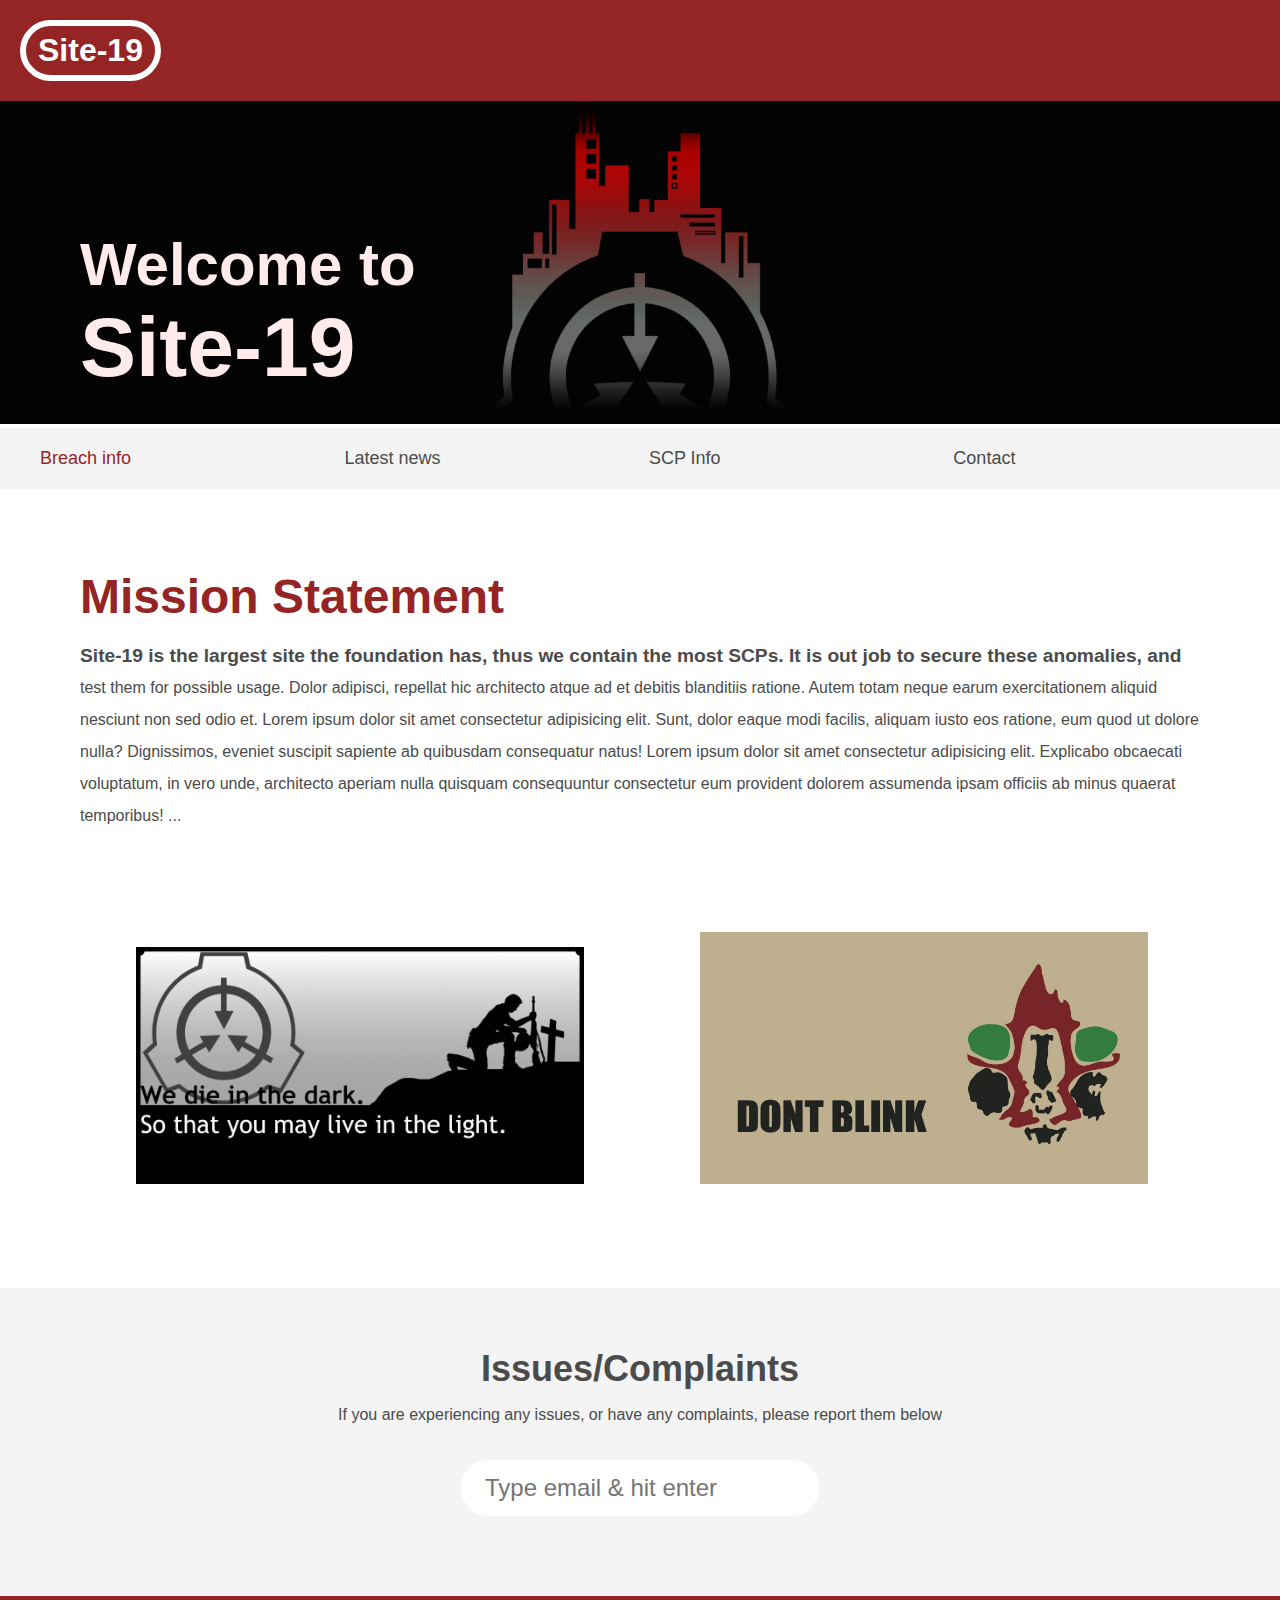
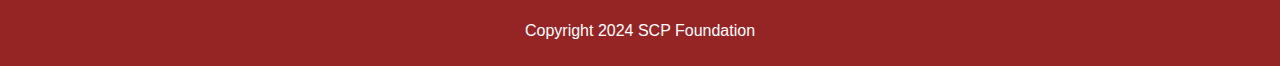
<file: index.html>
<!DOCTYPE html>
<html>
  <head>
    <meta name="viewport" content="width=device-width, initial-scale=1.0" />
    <link rel="stylesheet" href="styles.css" />
    <title>Marioclub</title>
  </head>
  <body>
    <header>
      <h1>Site-19</h1>
    </header>
    <section class="banner">
      <img src="img/TheFoundationbanner2.png" alt="site-19 banner" />
      <div class="welcome">
        <h2>Welcome to <br /><span>Site-19</span></h2>
      </div>
    </section>
    <nav class="main-nav">
      <ul>
        <li><a href="/join.html" class="join">Breach info</a></li>
        <li><a href="/new.html">Latest news</a></li>
        <li><a href="/games.html">SCP Info</a></li>
        <li><a href="/contac.html">Contact</a></li>
      </ul>
    </nav>
    <main>
      <article>
        <h2>Mission Statement</h2>
        <p class="Site19">
          Site-19 is the largest site the foundation has, thus we contain the
          most SCPs. It is out job to secure these anomalies, and test them for
          possible usage. Dolor adipisci, repellat hic architecto atque ad et
          debitis blanditiis ratione. Autem totam neque earum exercitationem
          aliquid nesciunt non sed odio et. Lorem ipsum dolor sit amet
          consectetur adipisicing elit. Sunt, dolor eaque modi facilis, aliquam
          iusto eos ratione, eum quod ut dolore nulla? Dignissimos, eveniet
          suscipit sapiente ab quibusdam consequatur natus! Lorem ipsum dolor
          sit amet consectetur adipisicing elit. Explicabo obcaecati voluptatum,
          in vero unde, architecto aperiam nulla quisquam consequuntur
          consectetur eum provident dolorem assumenda ipsam officiis ab minus
          quaerat temporibus!
        </p>
      </article>
      <ul class="images">
        <li>
          <img
            src="img/uelilgbipxv21.png"
            alt="we die in the dark, so you may live in the light"
          />
        </li>
        <li><img src="img/wp2057413.webp" alt="dont blink" /></li>
      </ul>
    </main>
    <section class="join">
      <h2>Issues/Complaints</h2>
      <p>
        If you are experiencing any issues, or have any complaints, please
        report them below
      </p>
      <form>
        <input
          type="email"
          name="email"
          placeholder="Type email & hit enter"
          required
        />
      </form>
    </section>
    <footer>
      <p class="copyright">Copyright 2024 SCP Foundation</p>
    </footer>
  </body>
</html>
</file>
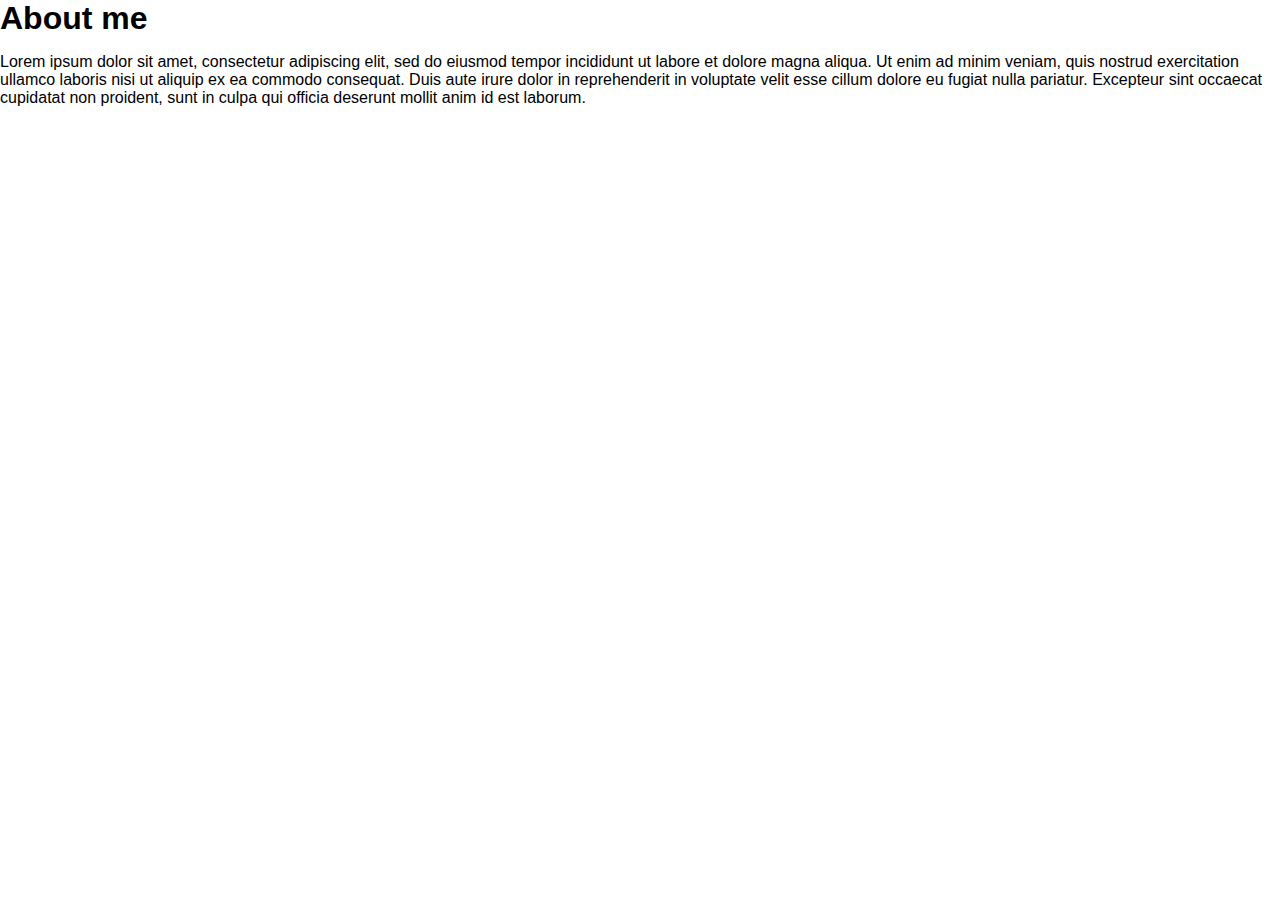
<file: about.html>
<!DOCTYPE html>
<html>
  <head>
    <link rel="stylesheet" href="styles.css" />
    <title>CSS Basics</title>
  </head>
  <body>
    <h1>About me</h1>

    <p>
      Lorem ipsum dolor sit amet, consectetur adipiscing elit, sed do eiusmod
      tempor incididunt ut labore et dolore magna aliqua. Ut enim ad minim
      veniam, quis nostrud exercitation ullamco laboris nisi ut aliquip ex ea
      commodo consequat. Duis aute irure dolor in reprehenderit in voluptate
      velit esse cillum dolore eu fugiat nulla pariatur. Excepteur sint occaecat
      cupidatat non proident, sunt in culpa qui officia deserunt mollit anim id
      est laborum.
    </p>
  </body>
</html>
</file>
<file: styles.css>
body,
ul,
li,
h1,
h2,
a {
  margin: 0;
  padding: 0;
  font-family: arial;
}

header {
  background-color: #952525;
  padding: 20px;
  text-align: left;
  color: white;
  position: fixed;
  width: 100%;
  z-index: 1;
  top: 0;
  left: 0;
}
header h1 {
  color: white;
  border: 6px solid white;
  padding: 6px 12px;
  display: inline-block;
  border-radius: 36px;
}

.banner {
  position: relative;
}
.banner img {
  max-width: 100%;
}
.banner .welcome {
  position: absolute;
  background-color: #08070400;
  color: rgb(255, 235, 235);
  padding: 80px;
  left: 0;
  top: 35%;
}
.banner h2 {
  font-size: 80px;
}
.banner h2 span {
  font-size: 1.4em;
}
nav {
  background-color: #f4f4f4;
  padding: 20px;
  position: sticky;
  top: 99px;
}
nav ul {
  white-space: nowrap;
  max-width: 1200px;
  margin: 0 auto;
}
nav li {
  width: 25%;
  display: inline-block;
  font-size: 24px;
}
nav li a {
  text-decoration: none;
  color: #4b4b4b;
}
nav li a.join {
  color: #952525;
}
main {
  max-width: 100%;
  width: 1200px;
  margin: 80px auto;
  padding: 0 40px;
  box-sizing: border-box;
}
article h2 {
  color: #952525;
  font-size: 48px;
}
article p {
  line-height: 2em;
  color: #4b4b4b;
}
.images {
  text-align: center;
  margin: 80px 0;
  white-space: nowrap;
}
.images li {
  display: inline-block;
  width: 40%;
  margin: 20px 5%;
}
.images li img {
  max-width: 100%;
}
section.join {
  background-color: #f4f4f4;
  text-align: center;
  padding: 60px 20px;
  color: #4b4b4b;
}
.join h2 {
  font-size: 36px;
}
form input {
  margin: 20px 0;
  padding: 10px 20px;
  font-size: 24px;
  border-radius: 28px;
  border: 4px solid white;
}
footer {
  background-color: #952525;
  color: white;
  padding: 10px;
  text-align: center;
}
/* pseudo classes */

nav li a:hover {
  text-decoration: underline;
}
.images li:hover {
  position: relative;
  top: -4px;
}
form input:focus {
  border: 4px dashed #4b4b4b;
  outline: none;
}
form input:valid {
  border: 4px solid #71d300;
}
article p::first-line {
  font-weight: bold;
  font-size: 1.2em;
}

p::selection {
  background-color: #952525;
  color: white;
}
article p::after {
  content: "...";
}
/* responsive styles*/

@media screen and (max-width: 1400px) {
  .banner .welcome h2 {
    font-size: 60px;
  }
  nav li {
    font-size: 18px;
  }
}

@media screen and (max-width: 960px) {
  .banner .welcome h2 {
    font-size: 40px;
  }
}

@media screen and (max-width: 700px) {
  .banner .welcome {
    position: relative;
    text-align: center;
    padding: 10px;
    color: #4b4b4b;
  }
  .banner .welcome br {
    display: none;
  }
  .banner .welcome h2 {
    font-size: 25xpx;
  }
  .banner .welcome span {
    font-size: 1em;
  }
  .images li {
    width: 100%;
    margin: 20px auto;
    display: block;
  }
}
@media screen and (max-width: 560px) {
  nav li {
    font-size: 20px;
    display: block;
    width: 100%;
    margin: 12px 0;
  }
  header {
    position: relative;
  }
  nav {
    top: 0;
  }
}
</file>
